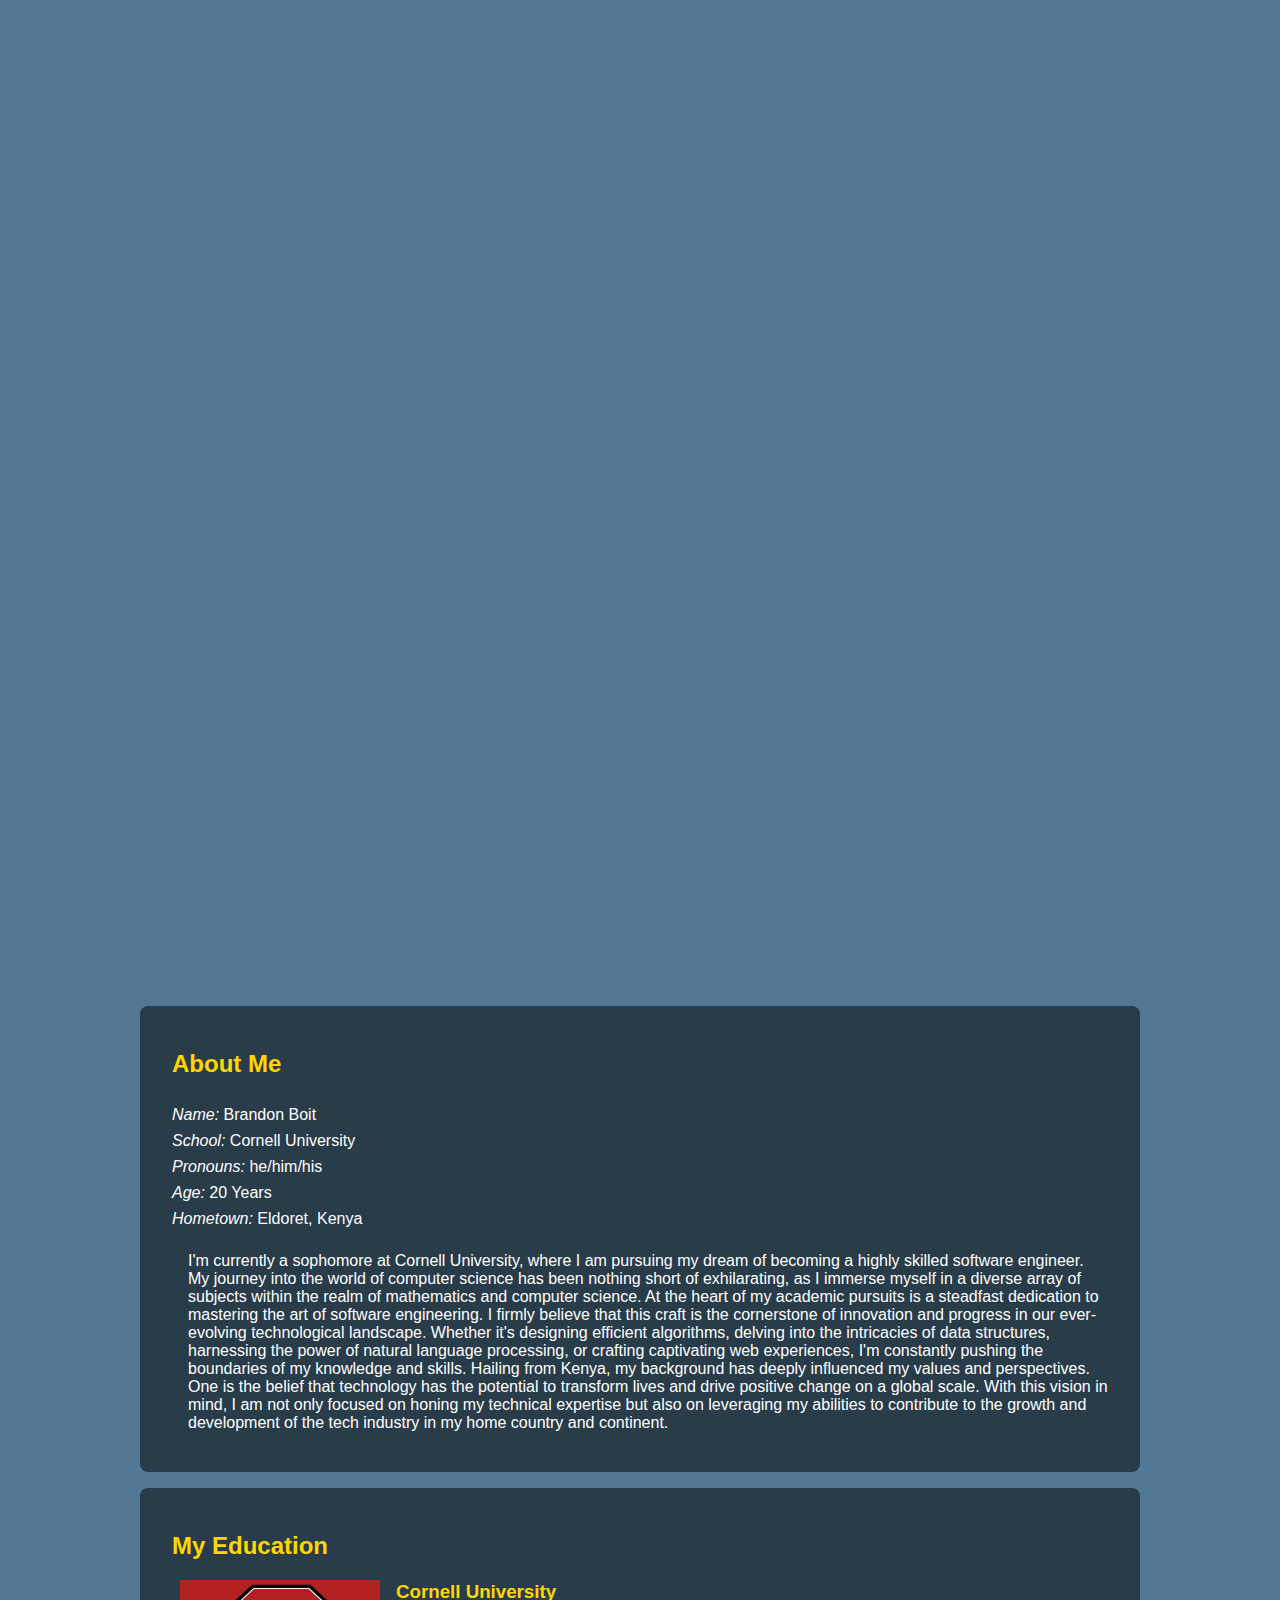
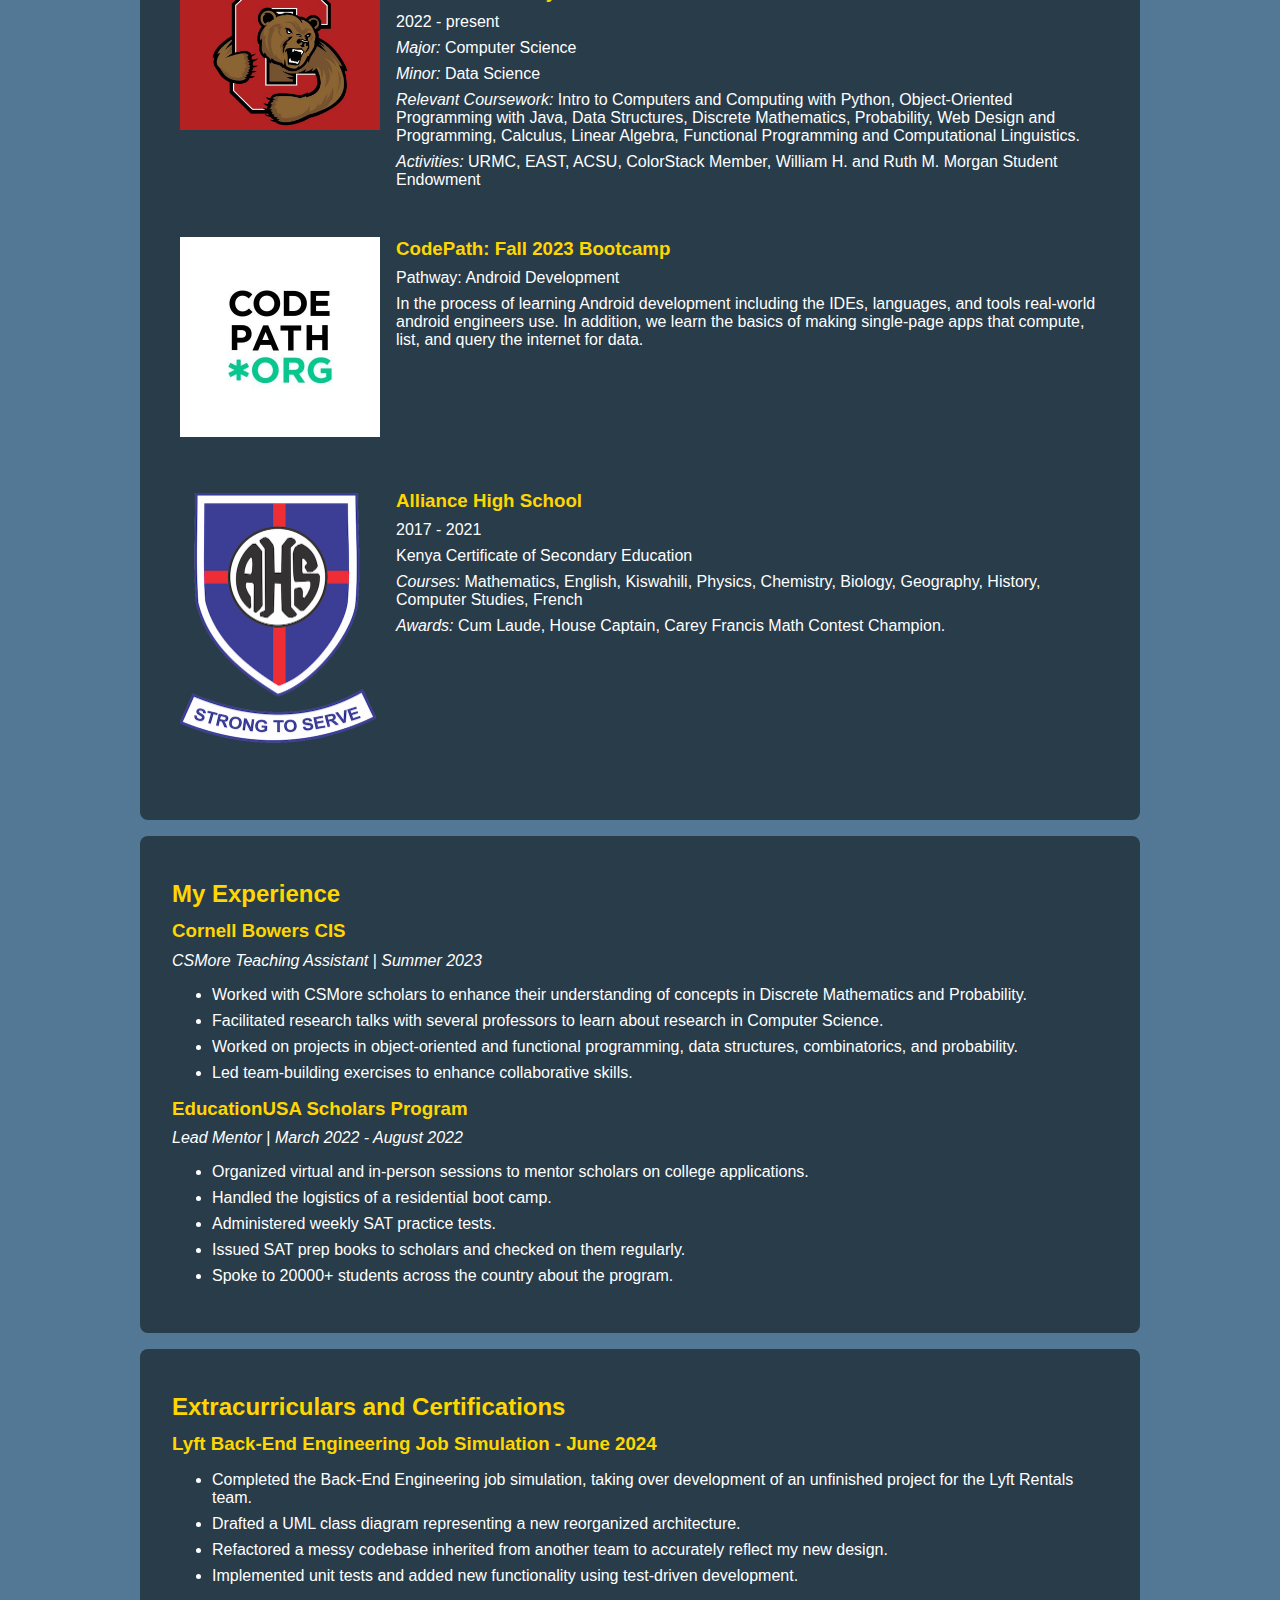
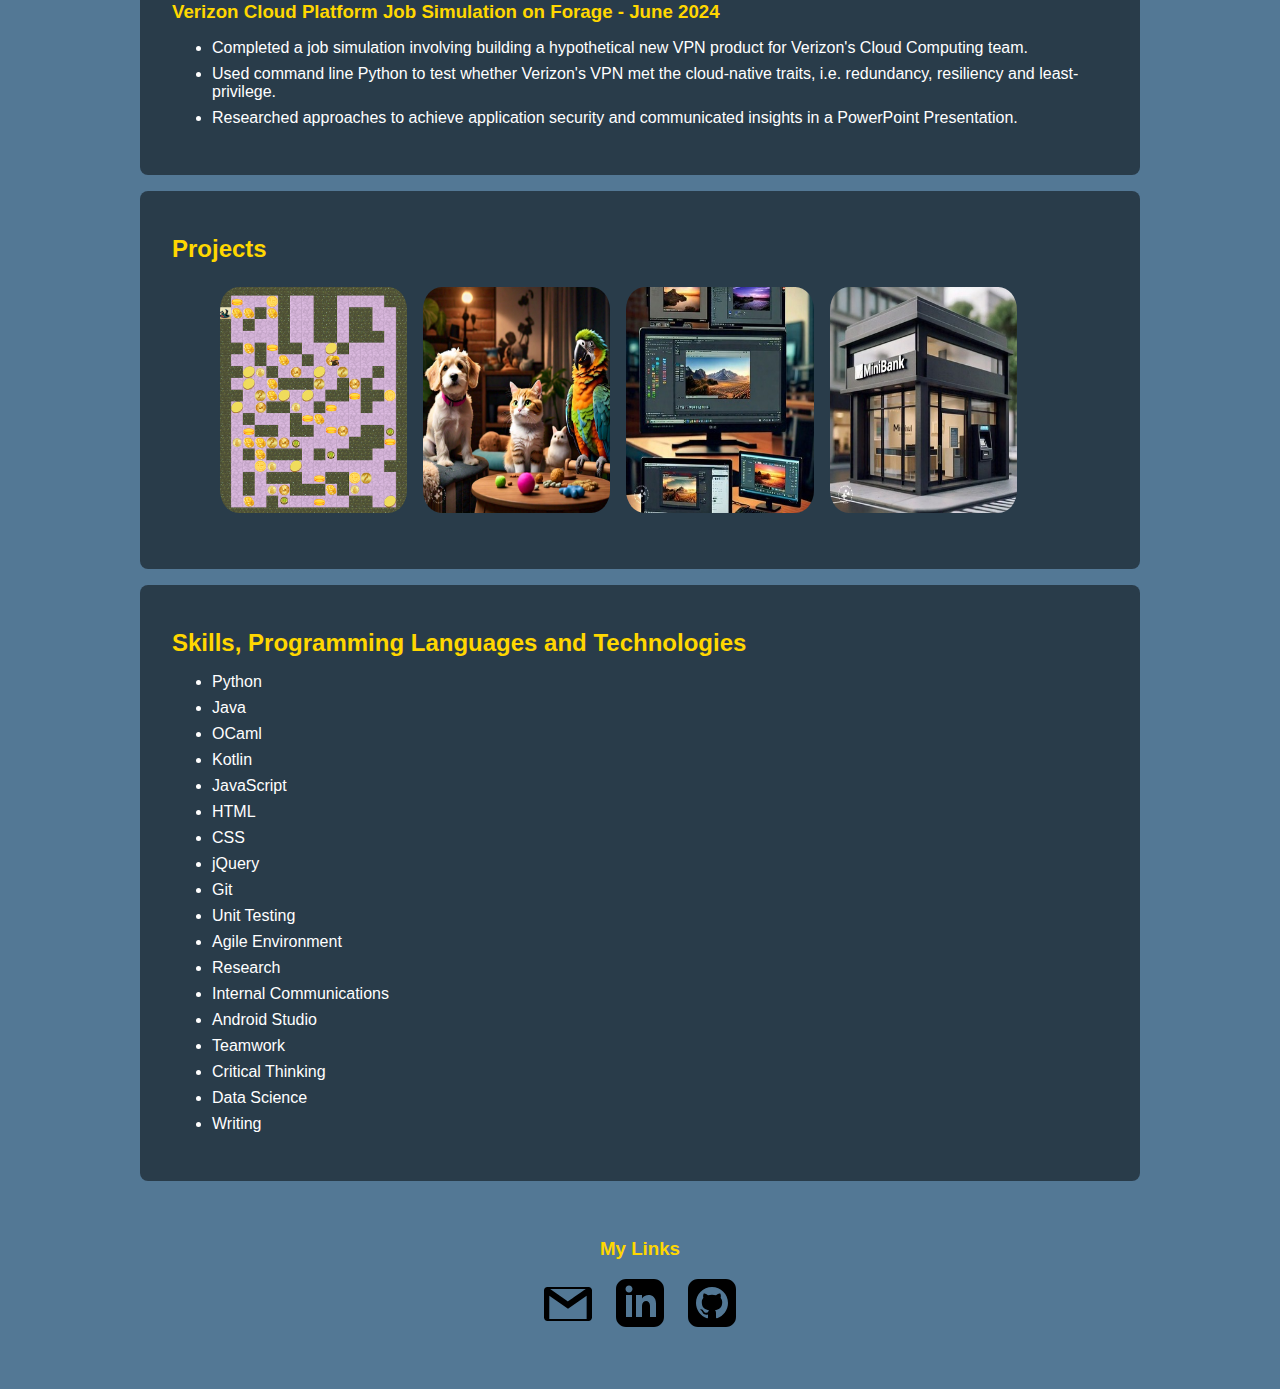
<file: index.html>
<!DOCTYPE html>
<html lang="en">
<head>
    <meta charset="UTF-8">
    <meta name="viewport" content="width=device-width, initial-scale=1">
    <meta name="description" content="A personal website containing a description of me (Brandon Boit) and my personal and professional history.">

    <title>Brandon Boit's Personal Website</title>

    <link rel="stylesheet" type="text/css" href="styles/site1.css">
    <link rel="icon" href="/images/favicon/favicon.ico">
</head>

<body>
    <div class="back"></div>

    <div class="home-top">
        <picture class="me">
            <img class="self" src="images/brandon.jpeg" alt="A photo of me" width="800" height="489">
        </picture>

        <div>
            <h1>Hello, I'm Brandon!</h1>
            <p class="tagline">Student, Developer, and Giant Nerd</p>
        </div>
    </div>

    <div class="bio">
        <h2>About Me</h2>
        <div class="bio2">
            <div class="bio-data">
                <ul>
                    <li><em>Name:</em> Brandon Boit</li>
                    <li><em>School:</em> Cornell University</li>
                    <li><em>Pronouns:</em> he/him/his</li>
                    <li><em>Age:</em> 20 Years</li>
                    <li><em>Hometown:</em> Eldoret, Kenya</li>
                </ul>
            </div>
            <p class="about">
                I'm currently a sophomore at Cornell University, where I am 
                pursuing my dream of becoming a highly skilled software engineer. 
                My journey into the world of computer science has been nothing 
                short of exhilarating, as I immerse myself in a diverse array of 
                subjects within the realm of mathematics and computer science. 
                At the heart of my academic pursuits is a steadfast dedication 
                to mastering the art of software engineering. I firmly believe 
                that this craft is the cornerstone of innovation and progress 
                in our ever-evolving technological landscape. Whether it's 
                designing efficient algorithms, delving into the intricacies 
                of data structures, harnessing the power of natural language 
                processing, or crafting captivating web experiences, I'm 
                constantly pushing the boundaries of my knowledge and skills. 
                Hailing from Kenya, my background has deeply influenced my 
                values and perspectives. One is the belief that technology has 
                the potential to transform lives and drive positive change on a 
                global scale. With this vision in mind, I am not only focused on 
                honing my technical expertise but also on leveraging my abilities 
                to contribute to the growth and development of the tech industry 
                in my home country and continent.
            </p>
        </div>
    </div>

    <div class="education">
        <h2>My Education</h2>
        <div class="school">
            <figure class="logo">
                <img src="images/cornell-red-logo.jpeg" alt="Cornell Logo">
            </figure>
            <div>
                <h3>Cornell University</h3>
                <p>2022 - present</p>
                <p><em>Major:</em> Computer Science</p>
                <p><em>Minor:</em> Data Science</p>
                <p>
                    <em>Relevant Coursework:</em> Intro to Computers and Computing 
                    with Python, Object-Oriented Programming with Java, Data 
                    Structures, Discrete Mathematics, Probability, Web Design and 
                    Programming, Calculus, Linear Algebra, Functional Programming 
                    and Computational Linguistics.
                </p>
                <p><em>Activities:</em> URMC, EAST, ACSU, ColorStack Member, 
                    William H. and Ruth M. Morgan Student Endowment</p>
            </div>
        </div>

        <div class="school">
            <figure class="logo">
                <img src="images/codepath-logo.jpeg" alt="CodePath Logo">
            </figure>
            <div>
            <h3>CodePath: Fall 2023 Bootcamp</h3>
            <p>Pathway: Android Development</p>
            <p>In the process of learning Android development including the 
                IDEs, languages, and tools real-world android engineers use. 
                In addition, we learn the basics of making single-page apps 
                that compute, list, and query the internet for data.</p>
            <cite><a href="https://www.codepath.org/courses/android-development"></a></cite>
            </div>
        </div>

        <div class="school">
            <figure class="logo">
                <img src="images/alliance-logo.png" alt="Alliance Logo">
            </figure>
            <div>
                <h3>Alliance High School</h3>
                <p>2017 - 2021</p>
                <p>Kenya Certificate of Secondary Education</p>
                <p><em>Courses:</em> Mathematics, English, Kiswahili, Physics, 
                    Chemistry, Biology, Geography, History, Computer Studies, French</p>
                <p><em>Awards:</em> Cum Laude, House Captain, Carey Francis Math 
                    Contest Champion.</p>
            </div>
        </div>
    </div>

    <div class="experience">
        <h2>My Experience</h2>
        <div class="work">
            <h3>Cornell Bowers CIS</h3>
            <p><em>CSMore Teaching Assistant</em> | <em>Summer 2023</em></p>
            <ul>
                <li>Worked with CSMore scholars to enhance their understanding of concepts in Discrete Mathematics and Probability.</li>
                <li>Facilitated research talks with several professors to learn about research in Computer Science.</li>
                <li>Worked on projects in object-oriented and functional programming, data structures, combinatorics, and probability.</li>
                <li>Led team-building exercises to enhance collaborative skills.</li>
            </ul>
        </div>

        <div class="work">
            <h3>EducationUSA Scholars Program</h3>
            <p><em>Lead Mentor</em> | <em>March 2022 - August 2022</em></p>
            <ul>
                <li>Organized virtual and in-person sessions to mentor scholars on college applications.</li>
                <li>Handled the logistics of a residential boot camp.</li>
                <li>Administered weekly SAT practice tests.</li>
                <li>Issued SAT prep books to scholars and checked on them regularly.</li>
                <li>Spoke to 20000+ students across the country about the program.</li>
            </ul>
        </div>

    </div>

    <div class="extra">
        <h2>Extracurriculars and Certifications</h2>
        <div class="cert">
            <h3>Lyft Back-End Engineering Job Simulation - June 2024</h3>
            <ul>
                <li>Completed the Back-End Engineering job simulation, taking over development of an unfinished project for the Lyft Rentals team.</li>
                <li>Drafted a UML class diagram representing a new reorganized architecture.</li>
                <li>Refactored a messy codebase inherited from another team to accurately reflect my new design.</li>
                <li>Implemented unit tests and added new functionality using test-driven development.</li>
            </ul>
        </div>

        <div class="cert">
            <h3>Verizon Cloud Platform Job Simulation on Forage - June 2024</h3>
            <ul>
                <li>Completed a job simulation involving building a hypothetical new VPN product for Verizon's Cloud Computing team.</li>
                <li>Used command line Python to test whether Verizon's VPN met the cloud-native traits, i.e. redundancy, resiliency and least-privilege.</li>
                <li>Researched approaches to achieve application security and communicated insights in a PowerPoint Presentation.</li>
            </ul>
        </div>
    </div>

    <div class="projects">
        <h2>Projects</h2>
        <div id="gallery">
            <figure>
                <img id="sewerImg" class="quarterwidth" src="images/mcdiver.png" alt="A screenshot of the sewer navigation game">
                <img id="petsImg" class="quarterwidth" src="images/pets.jpeg" alt="An image showing several pets">
                <img id="filtersImg" class="quarterwidth" src="images/image-filters.jpeg" alt="An image of some screens with image editors">
                <img id="bankImg" class="quarterwidth" src="images/minibank.jpeg" alt="An image of a small bank called MiniBank">
            </figure>
            <div>
                <p id="sewerTxt" class="hidden">Sewer Navigation - Created a GUI game in Java with a playable character, McDiver, who must collect a ring at the center of a maze. Implemented Dijkstra's Algorithm to find the shortest distance through a maze of underground tunnels to the ring's location. After completing this objective, McDiver used a greedy algorithm to collect as many coins as possible with limited steps before exiting the maze. Ranked among the top ten on the class leaderboard.</p>
                <p id="petTxt" class="hidden">Find-A-Pet - Created an Android app that allows a user to search for pets to adopt based on search parameters such as age, species and location. The app makes a RESTful call to the PetFinder API. The app includes features such as Spinners, RecyclerViews, and Adapters.</p>
                <p id="filtersTxt" class="hidden">Image Filters - Worked with a partner to design a simple program that opens images and edits them. Adopted the use of multidimensional lists to represent pixels in a photo and thereby modify them. Created simple filters and edits such as vignettes, negatives, rotating, and black and white filters. Finally, we incorporated steganography into our program, encoding and decoding words in images.</p>
                <p id="bankTxt" class="hidden">MiniBank - Created a database system in OCaml using Sqlite3. The system is a mini banking system with tellers and customers interacting to deposit, withdraw and transfer funds from account(s). </p>
                <button id="closeButton" class="hidden">Close</button>
            </div>
        </div>
    </div>

    <div class="skills">
        <h2>Skills, Programming Languages and Technologies</h2>
        <!-- <p>
            Proficiently skilled in an array of disciplines, I bring to the table a robust expertise that encompasses dynamic programming languages such as Python and Java. With a keen eye for detail and an analytical mindset, I excel in problem-solving, unraveling complexities into streamlined solutions. My adeptness extends beyond technical prowess - I possess a natural flair for leadership, orchestrating cohesive teams towards shared objectives and fostering an environment conducive to innovation. My commitment to collaborative endeavors is underscored by my adeptness in leveraging tools like Git for seamless teamwork, while my competence in Android Studio and HTML enables me to craft immersive digital experiences. Rooted in critical thinking, my skill set converges to deliver holistic, effective, and elegant solutions that navigate the intricate landscape of technology.
        </p> -->

        <ul class="skill-list">
            <li>Python</li>
            <li>Java</li>
            <li>OCaml</li>
            <li>Kotlin</li>
            <li>JavaScript</li>
            <li>HTML</li>
            <li>CSS</li>
            <li>jQuery</li>
            <li>Git</li>
            <li>Unit Testing</li>
            <li>Agile Environment</li>
            <li>Research</li>
            <li>Internal Communications</li>
            <li>Android Studio</li>
            <li>Teamwork</li>
            <li>Critical Thinking</li>
            <li>Data Science</li>
            <li>Writing</li>
        </ul>
    </div>

    <div class="contacts">
        <h3>My Links</h3>
        <a href="mailto:brandonkipkorir98@gmail.com" target="_blank">
            <img src="images/gmail-icon.svg" alt="Gmail icon" width="24" height="24">
        </a>
        <a href="https://www.linkedin.com/in/brandon-boit-7004891b4/" target="_blank">
            <img src="images/linkedin-icon.svg" alt="LinkedIn Icon" width="48" height="48">
        </a>
        <a href="https://github.com/k-brandon98" target="_blank">
            <img src="images/github-icon.svg" alt="GitHub Logo" width="48" height="48">
        </a>
    </div>

    <script src="scripts/jquery-3.7.1.js"></script>
    <script src="scripts/projects.js"></script>
</body>
</html>
</file>
<file: styles/site1.css>
body {
    margin: 0;
    /* background: linear-gradient(to bottom, #09203f 0%, #537895 100%); */
    background-color: #537895;
    color: white;
    font-family: 'Gill Sans', 'Gill Sans MT', Calibri, 'Trebuchet MS', sans-serif;
    width: 100%;
}

p, h1, h2, h3, li {
    margin: 0.5em 0;
}

* {
    box-sizing: border-box;
}


/* .back {
    position: fixed;
    width: 100%;
    height: 110%;
    background: linear-gradient(to bottom, #09203f 0%, #537895 100%);
    opacity: 0.85;
    z-index: -1;
} */

.home-top {
    display: flex;
    align-items: center;
    justify-content: center;
    flex-direction: row;
    /* flex-wrap: wrap; */
    /* padding: 2em; */
    background-color: rgba(255, 255, 255, 0.1);
    width: 100%;
    height: 110vh;
    overflow: hidden;
}

.me {
    margin: 0 0.6em;
    max-width: 65%;
}

.me img {
    border-radius: 50%;
    box-shadow: 0 0 15px rgba(0, 0, 0, 0.5);
    width: 100%;
    height: auto;
}

.home-top div {
    width: 35%;
    margin: 0 0.6em;
}

h1 {
    color: aliceblue;
    font-weight: normal;
    font-size: 3em;
    font-family: 'Gill Sans', 'Gill Sans MT', Calibri, 'Trebuchet MS', sans-serif;
    display: flex;
    justify-content: center;
  }
  

.tagline {
    font-size: 1.5em;
    font-weight: bold;
    color: #EAD3CB;
    display: flex;
    justify-content: center;
}

.bio, .education, .experience, .projects, .skills, .extra {
    padding: 2em;
    margin: 1em auto;
    max-width: 1000px;
    background-color: rgba(0, 0, 0, 0.5);
    border-radius: 8px;
    height: auto;
    z-index: 10;
}

.bio2 {
    display: flex;
    flex-wrap: wrap;
}

.bio-data {
    flex: 1 1 30%;
    margin-right: 1em;
}

.bio-data ul {
    list-style-type: none;
    padding: 0;
}

.bio-data li {
    margin: 0.5em 0;
}

.about {
    flex: 2 1 70%;
    margin-left: 1em;
}

h2, h3 {
    color: #FFD700;
}

.school, .work {
    margin-bottom: 1em;
}

.school {
    display: flex;
    flex-direction: row;
    align-items: flex-start;
    margin-bottom: 2em;
}

.logo {
    max-width: 30%;
    margin: 0.5em;
    flex: 0 0 200px; /* Fixed width for logo container */
    margin-right: 1em;
}

.logo img {
    width: 100%;
    height: auto;
}

.projects figure {
    display: flex;
    flex-direction: row;
    flex-wrap: wrap;
    width: 100%;
    height: auto;
}
.projects img {
    width: 20%;
    margin: 0.5em;
    border-radius: 10%;
}

.projects img:hover {
    border-radius: 30%;
}

.hidden {
    display: none;
}

.contacts {
    padding: 2em;
    margin: 1em auto;
    max-width: 1000px;
    /* background-color: rgba(0, 0, 0, 0.5); */
    border-radius: 8px;
    height: auto;
    text-align: center;
} 
  
  /* Style the anchor tags (links) */
.contacts a {
    display: inline-block;
    margin: 10px;
    text-decoration: none;
    color: #333;
}

/* Style the images */
.contacts img {
    width: 48px;
    height: 48px;
}

/* Style the cite tags (link descriptions) */
.contacts cite {
    display: block;
    margin-top: 5px;
    color: #777;
}


@media (width < 800px) {
    .home-top {
        flex-direction: column;
        height: auto;

    }
    .me img {
        width: 100%;
        height: auto;
    }

}

@media screen and (min-width: 800px) {

    /* Define a keyframe animation called 'fadeInUp' */
    @keyframes fadeInUp {
        from {
            opacity: 0;
            transform: translateY(9%);
        }
  
        to {
            opacity: 1;
            transform: translateY(0);
        }
    }
  
    /* Apply the animation to the 'home-top' and 'bio' sections */
    .home-top {
        animation: fadeInUp 2s ease-out;
        /* Use the 'fadeInUp' animation with a duration of 1.5 seconds and ease-out timing function */
        opacity: 0;
        /* Set initial opacity to 0 */
    }
  
  
    .home-top:not(.animated) {
        opacity: 0;
        /* Set initial opacity to 0 for elements not yet animated */
        animation: fadeInUp 2s ease-out forwards;
        /* Use the 'fadeInUp' animation with a duration of 1.5 seconds and ease-out timing function */
    }
  
    /* Add a class to mark elements that have been animated */
    .home-top.animated {
        opacity: 1;
        /* Ensure the final state remains visible after the animation ends */
    }
  }
</file>
